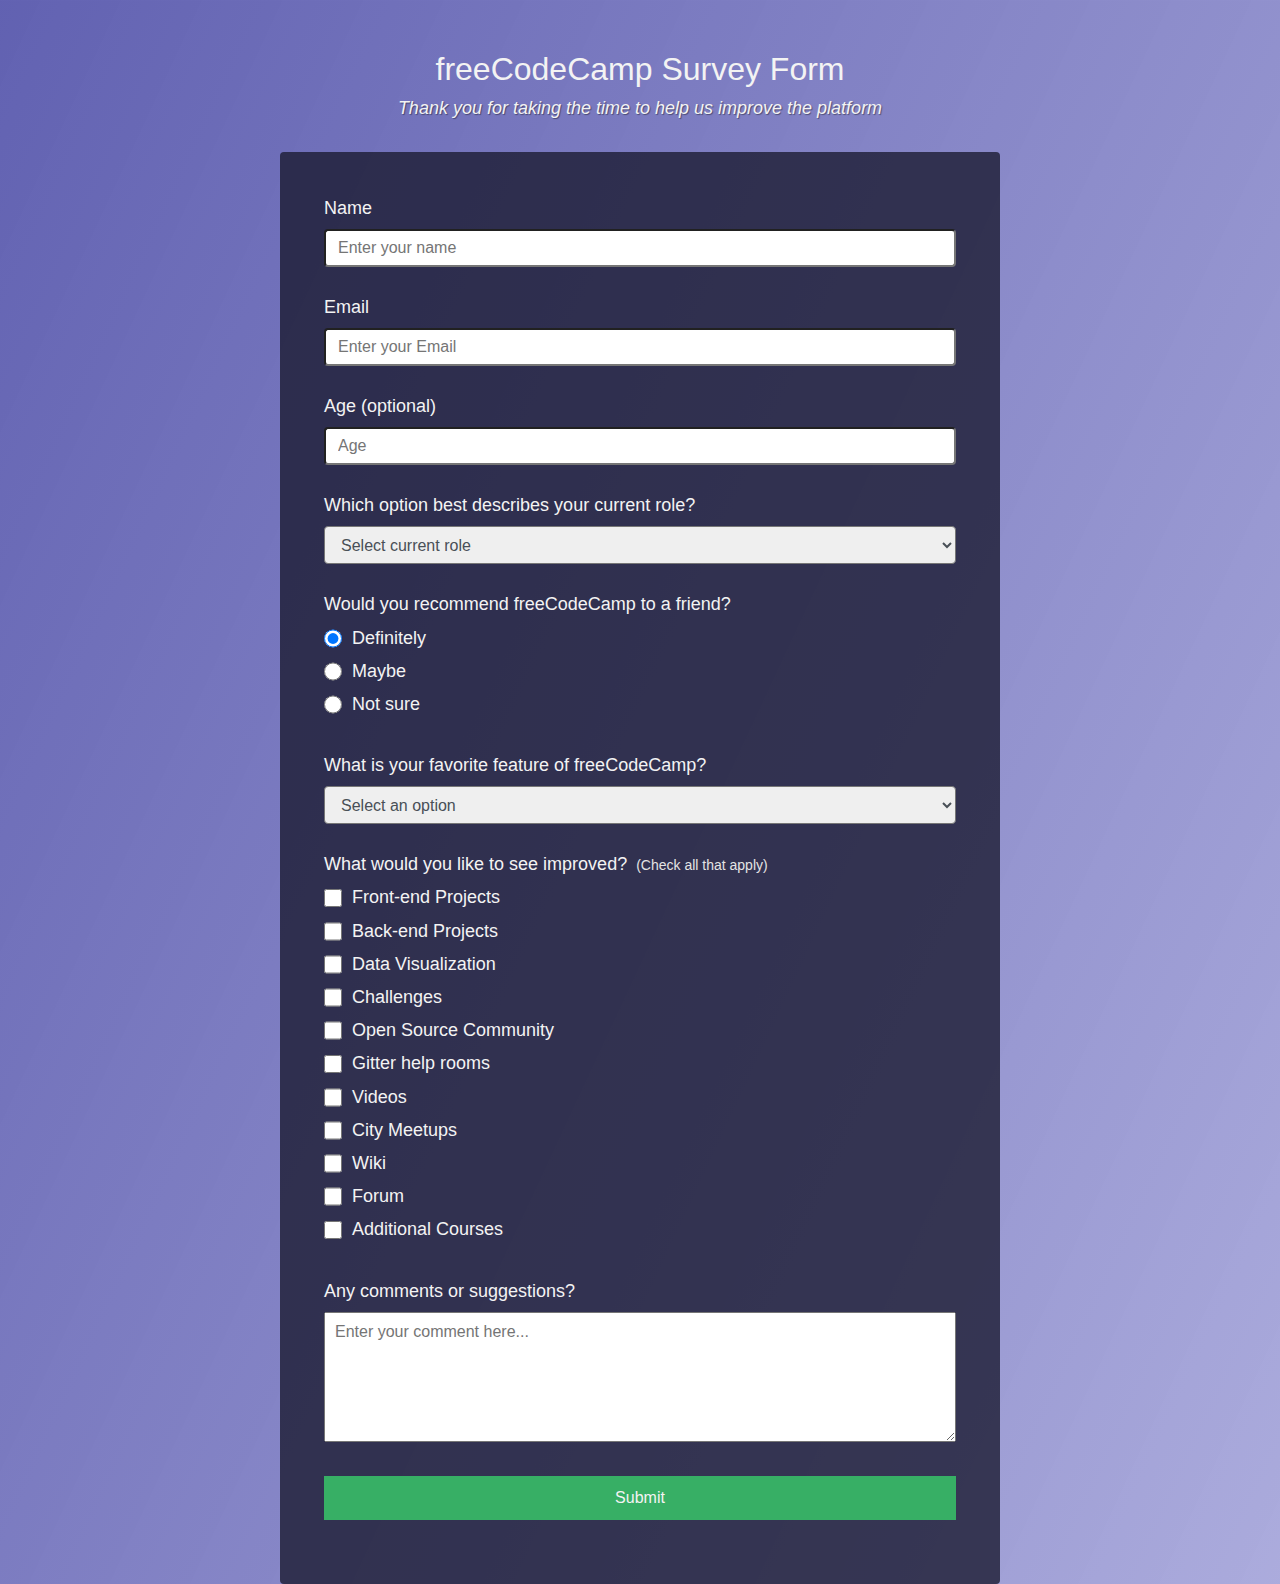
<file: index.html>
<!DOCTYPE html>
<html lang="en">
<head>
    <meta charset="UTF-8">
    <meta http-equiv="X-UA-Compatible" content="IE=edge">
    <meta name="viewport" content="width=device-width, initial-scale=1.0">
    <title>Survey Form</title>
    <link rel="stylesheet" href="style.css">
</head>
<body>
    <div class="main">
        <div class="head">
            <div class="text main-tittle">freeCodeCamp Survey Form</div>
            <p class="text para">Thank you for taking the time to help us improve the platform</p>
        </div>

        <!-- Here all forms started -->
        <form action="submit.html" method="get">

            <!-- NAme -->
            <div class="form-class">
                <label for="name">Name</label>
                <input type="text" id="name" name="name" class="all-textboxes" placeholder="Enter your name" required>
            </div>

            <!-- Email -->
            <div class="form-class">
                <label for="email">Email</label>
                <input type="email" id="email" name="email" class="all-textboxes" placeholder="Enter your Email" required>
            </div>

            <!-- Age -->
            <div class="form-class">
                <label for="age">Age (optional)</label>
                <input type="number" name="age" min="10" max="99" id="age" class="all-textboxes" placeholder="Age">
            </div>

            <!-- Current role -->
            <div class="form-class">
                <label for="current-role">Which option best describes your current role?</label>
                <select name="role" id="current-role" class="all-textboxes" required>
                    <option disabled selected value>Select current role</option>
                    <option value="student">Student</option>
                    <option value="fulltimejob">Full Time Job</option>
                    <option value="fulltimelearner">Full Time Learner</option>
                    <option value="nottosay">Prefer not to say</option>
                    <option value="other">Other</option>
                </select>
            </div>

            <!-- Recommendition -->
            <div class="form-class">
                <div class="div-rec">Would you recommend freeCodeCamp to a friend?</div>
                <label><input type="radio" name="recommend" id="definitely" class="radio-boxes" checked>Definitely</label>
                <label><input type="radio" name="recommend" id="maybe" class="radio-boxes">Maybe</label>
                <label><input type="radio" name="recommend" id="notsure" class="radio-boxes">Not sure</label>
            </div>

            <!-- Favorite Feature -->
            <div class="form-class">
                <label for="feature">What is your favorite feature of freeCodeCamp?</label>
                <select id="feature" class="all-textboxes" required>
                    <option disabled selected value>Select an option</option>
                    <option value="challenges">Challenges</option>
                    <option value="projects">Projects</option>
                    <option value="community">Community</option>
                    <option value="openSource">Open Source</option>
                </select>
            </div>

            <!-- Improved -->
            <div class="form-class">
                <div class="div-rec">What would you like to see improved? <span class="small-txt">(Check all that apply)</span></div>
                <label><input type="checkbox" name="improve" class="radio-boxes" id="front-end">Front-end Projects</label>
                <label><input type="checkbox" name="improve" class="radio-boxes" id="Back-end">Back-end Projects</label>
                <label><input type="checkbox" name="improve" class="radio-boxes" id="data-visual">Data Visualization</label>
                <label><input type="checkbox" name="improve" class="radio-boxes" id="Challeng">Challenges</label>
                <label><input type="checkbox" name="improve" class="radio-boxes" id="openSource">Open Source Community</label>
                <label><input type="checkbox" name="improve" class="radio-boxes" id="Gitter">Gitter help rooms</label>
                <label><input type="checkbox" name="improve" class="radio-boxes" id="Videos">Videos</label>
                <label><input type="checkbox" name="improve" class="radio-boxes" id="city-meetups">City Meetups</label>
                <label><input type="checkbox" name="improve" class="radio-boxes" id="Wiki">Wiki</label>
                <label><input type="checkbox" name="improve" class="radio-boxes" id="Forum">Forum</label>
                <label><input type="checkbox" name="improve" class="radio-boxes" id="Additional">Additional Courses</label>
            </div>

            <!-- Comments -->
            <div class="form-class">
                <label for="comments">Any comments or suggestions?</label>
                <textarea name="comments" id="comments" class="comments-suggestions" placeholder="Enter your comment here..."></textarea>
            </div>

            <!-- Submit Button -->
            <div class="form-class">
                <button type="submit" class="submit">Submit</button>
            </div>
        </form>
    </div>
</body>
</html>
</file>
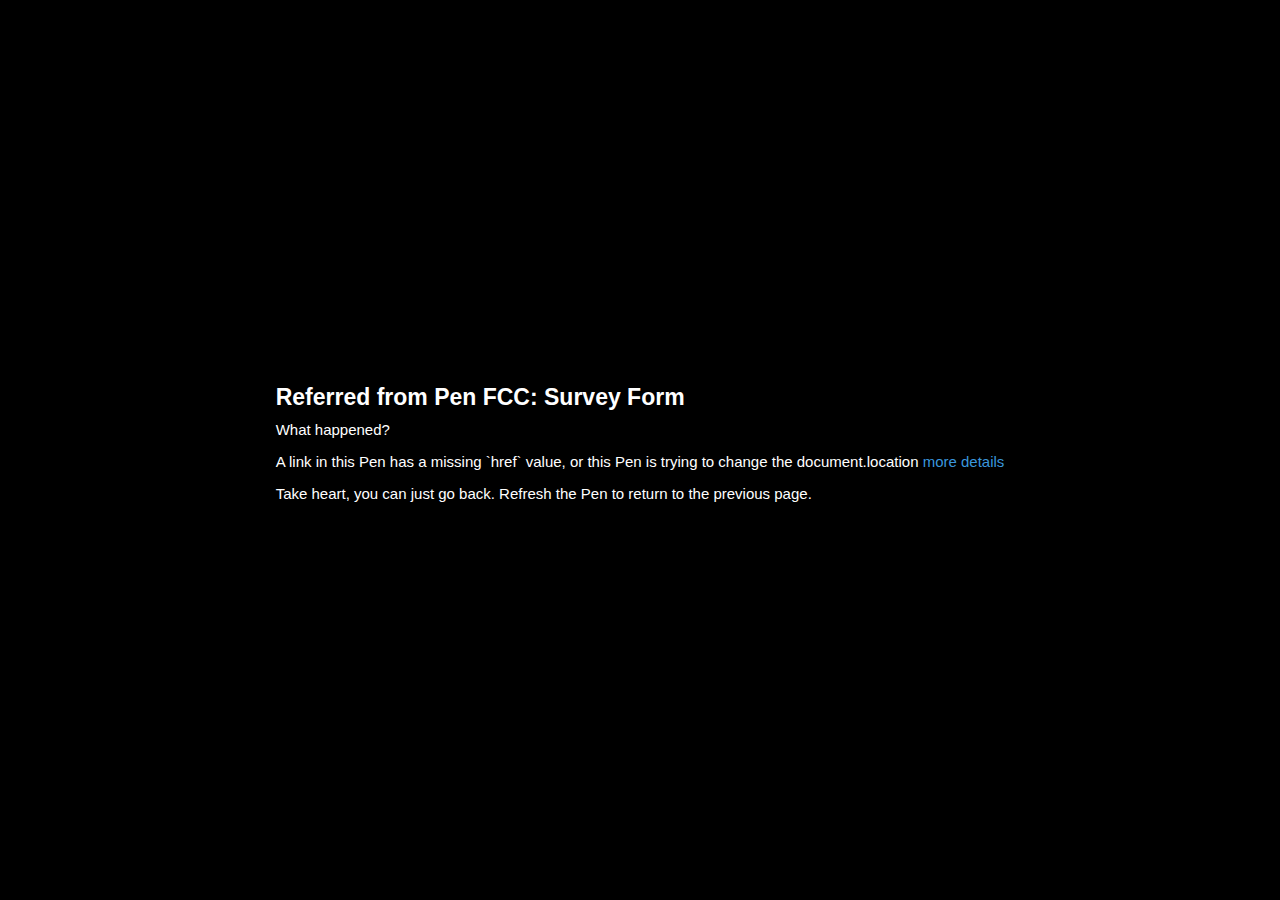
<file: submit.html>
<!DOCTYPE html>
<html lang="en">
<head>
    <meta charset="UTF-8">
    <meta http-equiv="X-UA-Compatible" content="IE=edge">
    <meta name="viewport" content="width=device-width, initial-scale=1.0">
    <title>Survey Form</title>
    <link rel="stylesheet" href="submit.css">
</head>
<body>
    <div class="container">
        <h3>Referred from Pen FCC: Survey Form</h3>
        <div class="texts">What happened?</div>
        <div class="texts">A link in this Pen has a missing `href` value, or this Pen is trying to change the document.location <span><a class="txt" href="##" target="_blank">more details</a></span></div>
        <div class="texts">Take heart, you can just go back. Refresh the Pen to return to the previous page.</div>
    </div>
</body>
</html>
</file>
<file: style.css>
*{
    box-sizing: border-box;
    font-family: 'Poppins', sans-serif;
    margin: 0px;
    
}
body{
    width: 100%;
    height: 100%;
    background-image: linear-gradient(
        115deg,
        rgba(58, 58, 158, 0.8),
        rgba(136, 136, 206, 0.7)
      ),url(https://cdn.freecodecamp.org/testable-projects-fcc/images/survey-form-background.jpeg);
      background-position: center;
      background-size: cover;
      line-height: 1.4;
      font-weight: 400;
      font-size: 1rem;
      color: #f3f3f3;
}
.text{
    text-align: center;
}
.main-tittle{
    font-weight: 400;
    line-height: 1.2;
    font-size: 32px;
}
.para{
    font-size: 18px;
    font-style: italic;
    font-weight: 200 !important;
    text-shadow: 1px 1px 1px rgba(0, 0, 0, 0.4);
}
.main-tittle , .para{
    margin-bottom: 8px;
    margin-top: 0;
}
.main {
    width: 100%;
    margin: 50px auto 0 auto;
  }
.head{
    padding: 0 10px;
    margin-bottom: 30px;
}
form{
    background: rgba(27, 27, 50, 0.8);
    border-radius: 4px;
    padding: 40px 10px;
}
.form-class{
    margin: 0 auto 20px auto;
    padding: 4px;
}
.all-textboxes{
    /* display: block; */
    width: 100%;
    height: 38px;
    padding: 6px 12px;
    border-radius: 4px;
    color: #495057;
    /* transition: 0.15s ease-in-out, 0.15s ease-in-out; */
}
.all-textboxes:focus {
    border-color: #80bdff;
    outline: 0;
    box-shadow: 0 0 0 0.2rem rgba(0, 123, 255, 0.25);
  }

label {
    display: flex;
    font-size: 18px;
    margin-bottom: 8px;
  }
.div-rec{
  font-size: 18px;
  margin-top: 0;
  margin-bottom: 8px;
}  
.small-txt{
  font-size: 14px;
  color: #e4e4e4;
  margin-left: 4px;
}
.comments-suggestions{
  width: 100%;
  height: 130px;
  padding: 10px;
  resize: vertical;
}
.submit{
  width: 100%;
  padding: 13px;
  background-color: #37af65;
  color: inherit;
  border: none;
  cursor: pointer;
}





  .radio-boxes{
    display: inline-block;
    margin-right: 10px;
    min-height: 18px;
    min-width: 18px;
  }
input,button,select,textarea {
    font-size: inherit;
  }
@media (min-width: 576px) {
    .main {
      max-width: 540px;
    }
  }
  
  @media (min-width: 768px) {
    .main {
      max-width: 720px;
    }
  }

  @media (min-width: 480px) {
    form {
      padding: 40px;
    }
  }
</file>
<file: submit.css>
*{
    margin: 0;
    padding: 0;
    box-sizing: border-box;
    font-family: 'Lato', 'Lucida Grande', 'Lucida Sans Unicode', Tahoma, Sans-Serif;
    font-size: 15px;
    font-weight: 400;
}


.container{
    display: grid;
    justify-content: center;
    align-content: center;
    min-height: 100vh;
    padding: 40px;
    background: black;
}
h3{
    font-size: 23px;
    font-weight: 700;
    margin-bottom: 10px;
    color: #fff;
    text-align: justify;
}
.texts{
    color: #fff;
    text-align: justify;
    margin-bottom: 15px;
}
.txt{
    text-decoration: none;
    color: #3a96dc;
}
</file>
